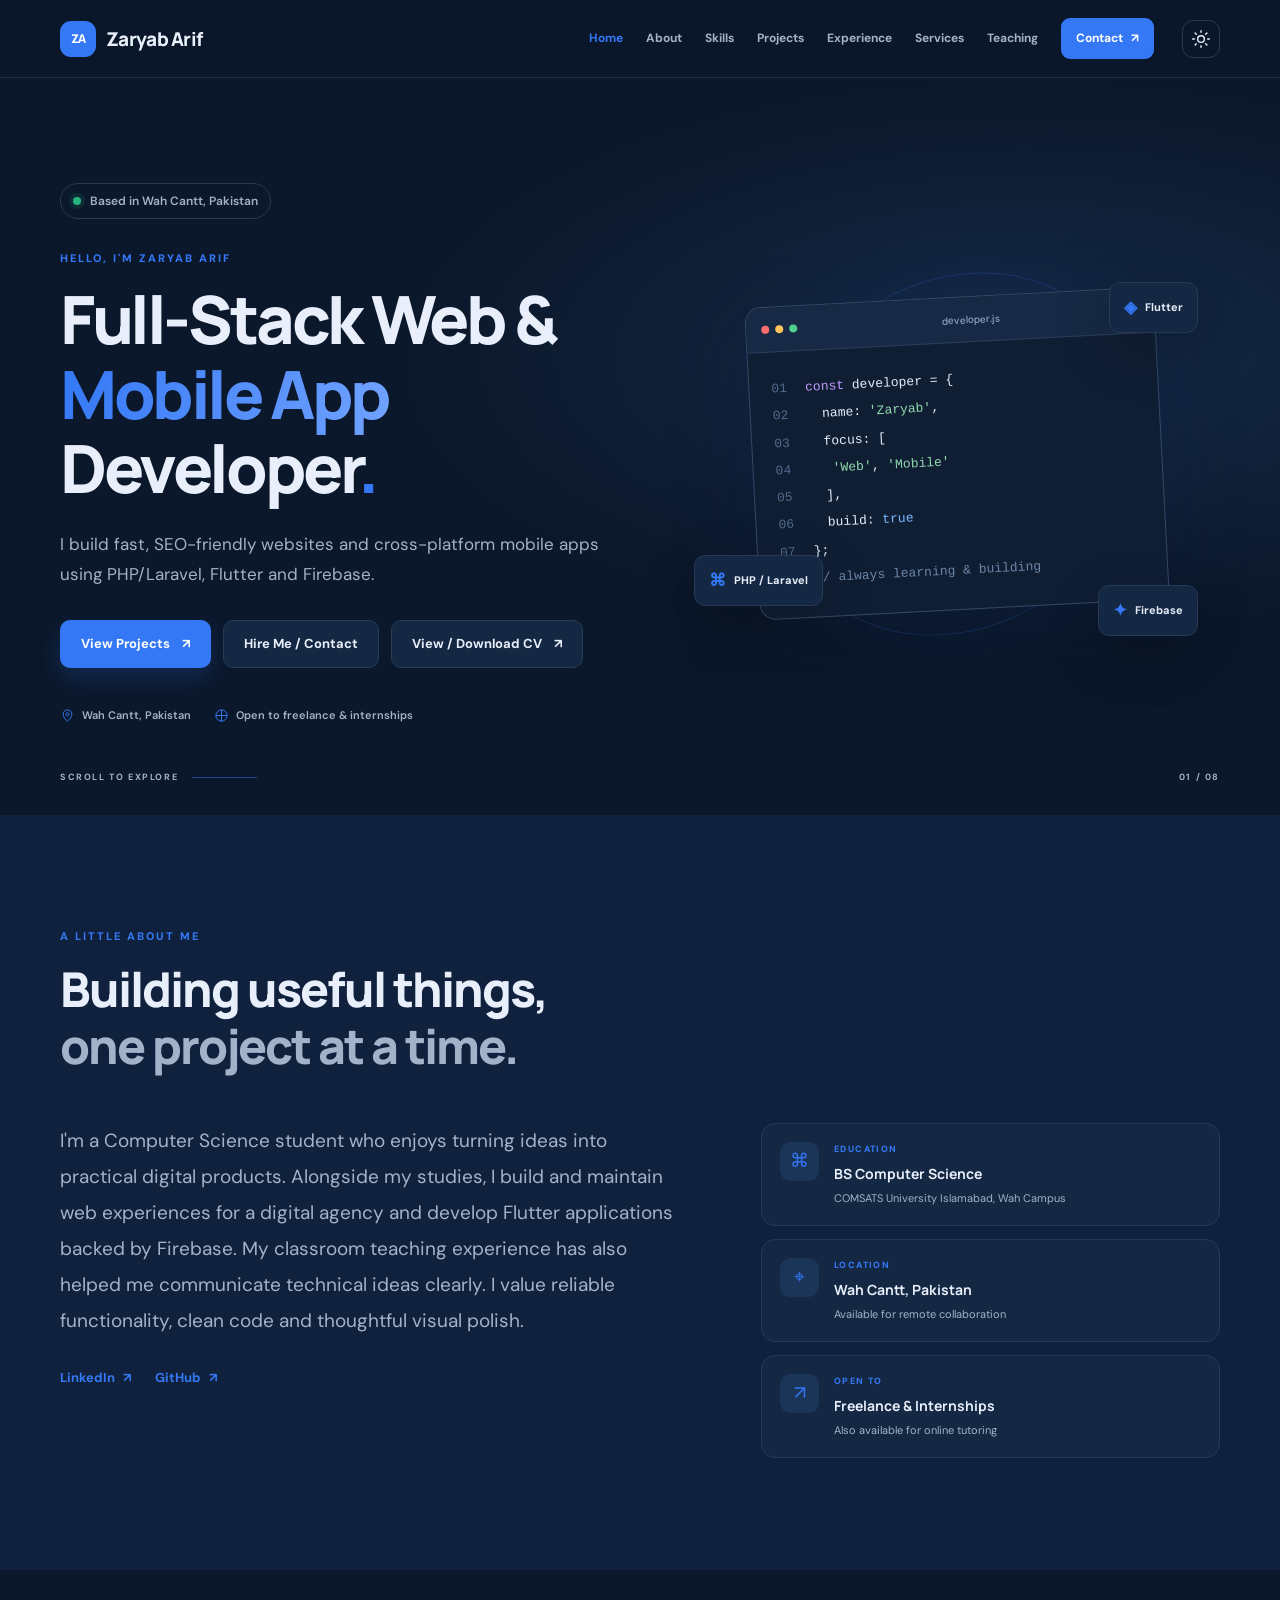
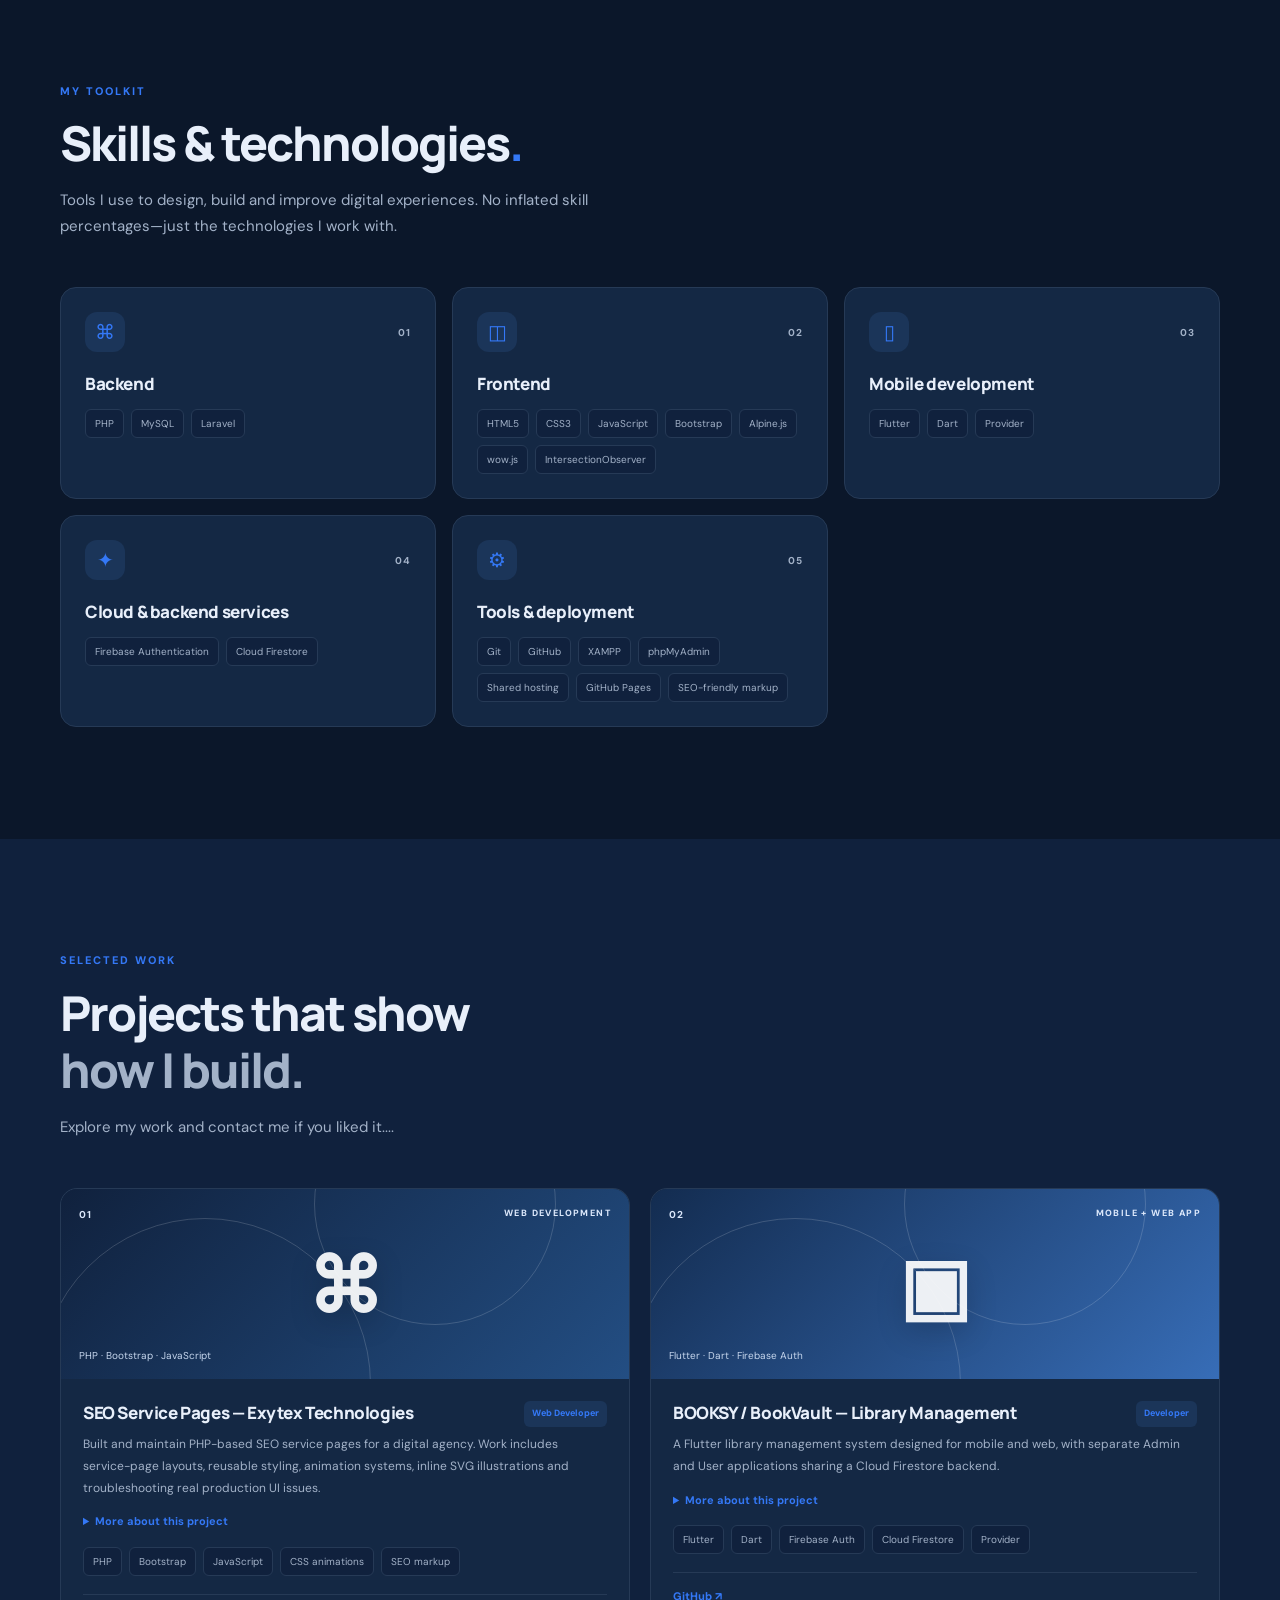
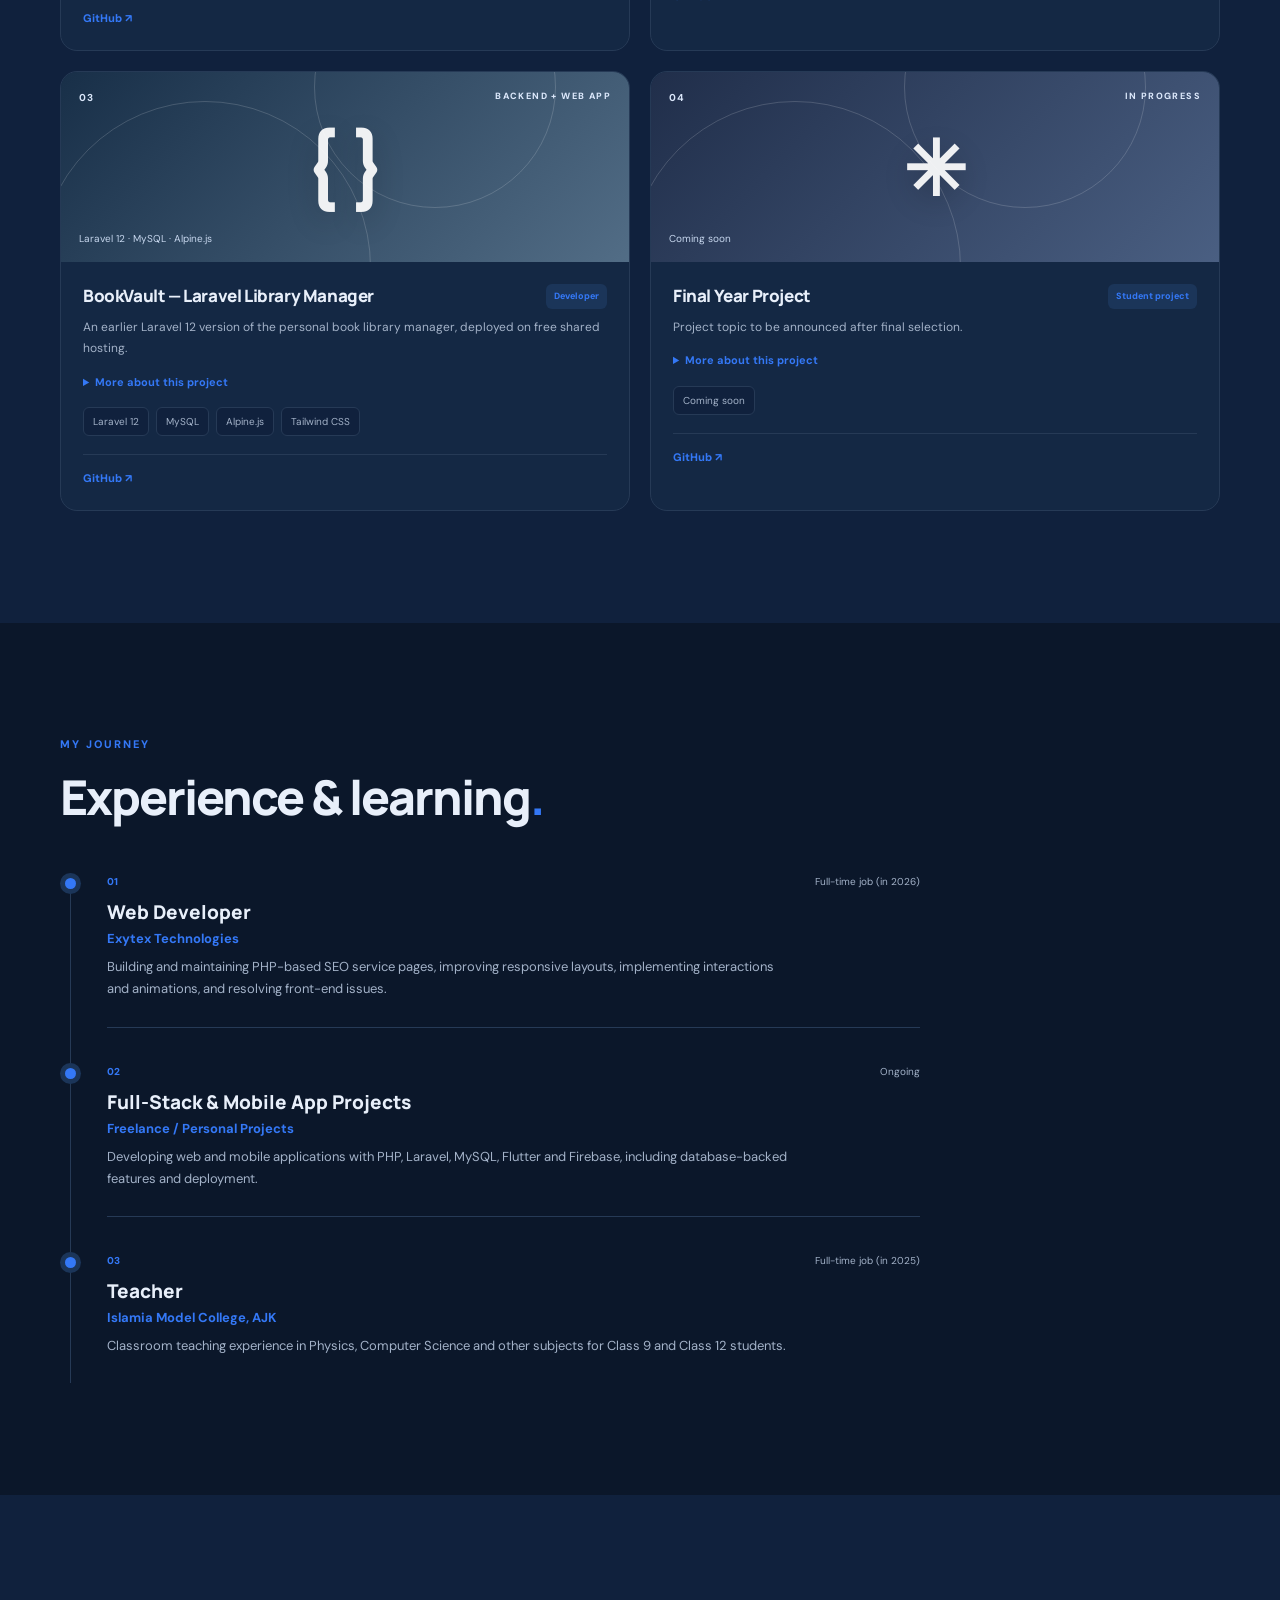
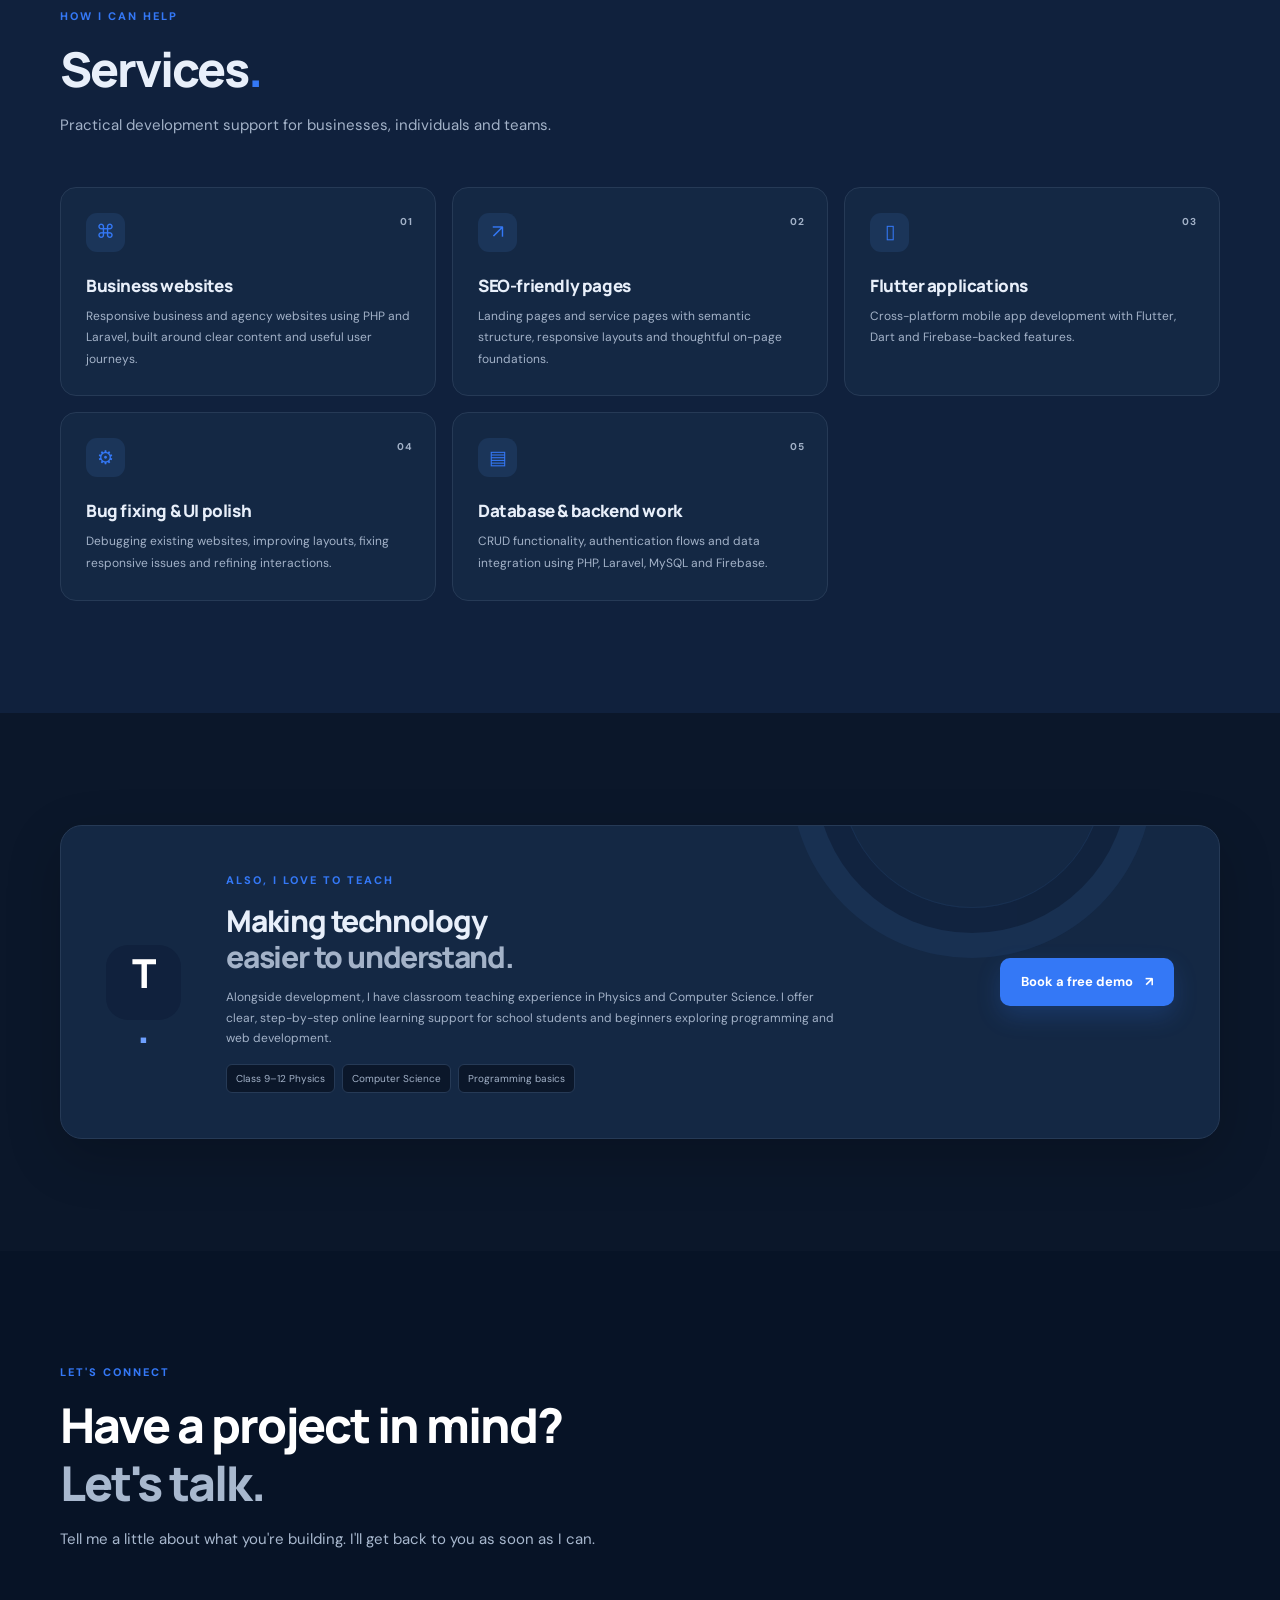
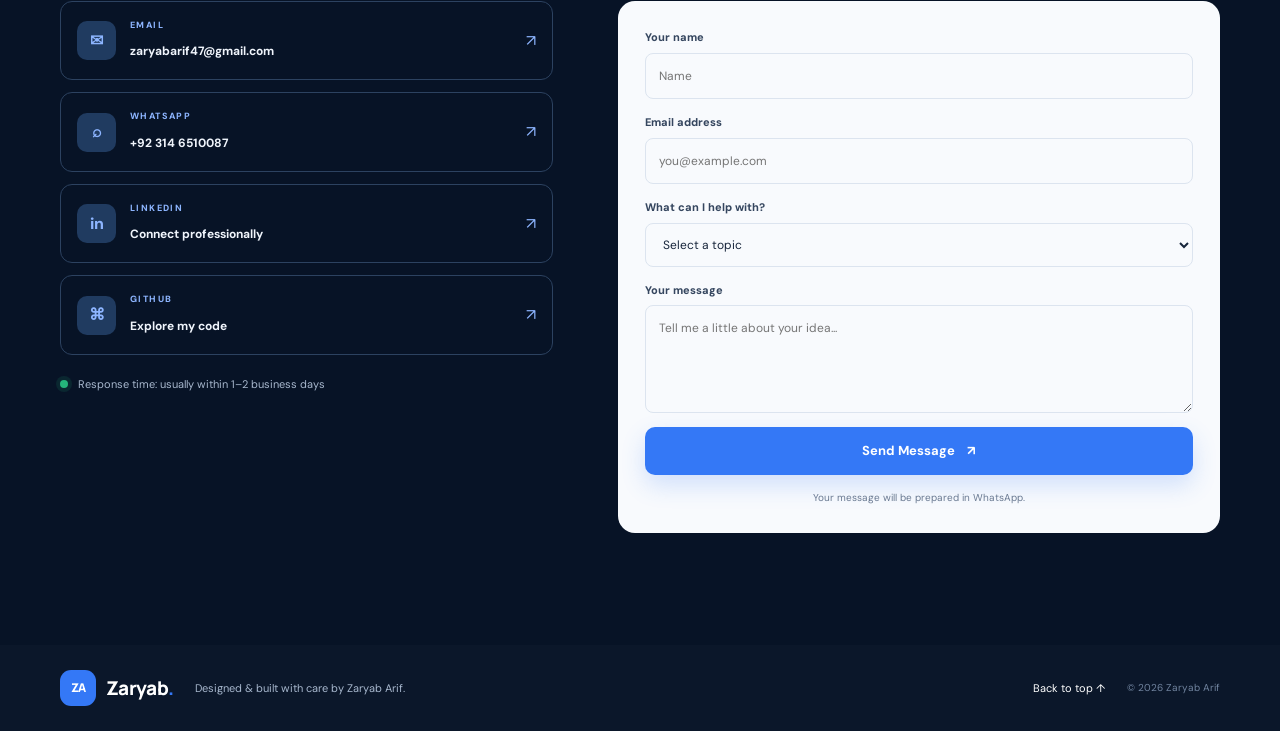
<file: index.html>
<!doctype html>
<html lang="en">
<head>
  <meta charset="utf-8">
  <meta name="viewport" content="width=device-width, initial-scale=1">
  <meta name="theme-color" content="#10213d">
  <meta name="description" content="Zaryab Arif is a Full-Stack Web & Mobile App Developer and Computer Science student in Wah Cantt, Pakistan. Explore web, Flutter and Firebase projects.">
  <meta name="author" content="Zaryab Arif">
  <meta property="og:type" content="website">
  <meta property="og:title" content="Zaryab Arif | Full-Stack Web & Mobile App Developer">
  <meta property="og:description" content="I build fast, SEO-friendly websites and cross-platform mobile apps using PHP/Laravel, Flutter and Firebase.">
  <meta property="og:url" content="https://YOUR-USERNAME.github.io/YOUR-REPOSITORY/">
  <meta property="og:image" content="https://YOUR-USERNAME.github.io/YOUR-REPOSITORY/assets/og-cover.svg">
  <meta name="twitter:card" content="summary_large_image">
  <link rel="canonical" href="https://YOUR-USERNAME.github.io/YOUR-REPOSITORY/">
  <link rel="icon" href="assets/favicon.svg" type="image/svg+xml">
  <link rel="preconnect" href="https://fonts.googleapis.com">
  <link rel="preconnect" href="https://fonts.gstatic.com" crossorigin>
  <link href="https://fonts.googleapis.com/css2?family=DM+Sans:wght@400;500;600;700&family=Manrope:wght@400;500;600;700;800&display=swap" rel="stylesheet">
  <link rel="stylesheet" href="styles.css">
  <title>Zaryab Arif | Full-Stack Web & Mobile App Developer</title>
</head>
<body>
  <a class="skip-link" href="#main">Skip to content</a>
  <header class="site-header" id="top">
    <nav class="nav container" aria-label="Main navigation">
      <a class="brand" href="#home" aria-label="Zaryab Arif home"><span class="brand-mark">ZA</span><span>Zaryab Arif<span class="brand-dot"></span></span></a>
      <button class="menu-toggle icon-button" aria-label="Open navigation menu" aria-expanded="false" aria-controls="nav-links">
        <svg viewBox="0 0 24 24" aria-hidden="true"><path d="M4 7h16M4 12h16M4 17h16"/></svg>
      </button>
      <div class="nav-links" id="nav-links">
        <a href="#home">Home</a><a href="#about">About</a><a href="#skills">Skills</a><a href="#projects">Projects</a><a href="#experience">Experience</a><a href="#services">Services</a><a href="#teaching">Teaching</a><a class="nav-contact" href="#contact">Contact <span aria-hidden="true">↗</span></a>
      </div>
      <button class="theme-toggle icon-button" aria-label="Switch to light mode" title="Toggle color theme">
        <svg class="sun-icon" viewBox="0 0 24 24" aria-hidden="true"><circle cx="12" cy="12" r="4"/><path d="M12 2v2m0 16v2M4.93 4.93l1.42 1.42m11.3 11.3 1.42 1.42M2 12h2m16 0h2M4.93 19.07l1.42-1.42m11.3-11.3 1.42-1.42"/></svg>
        <svg class="moon-icon" viewBox="0 0 24 24" aria-hidden="true"><path d="M20.5 14.2A8.5 8.5 0 0 1 9.8 3.5 8.5 8.5 0 1 0 20.5 14.2Z"/></svg>
      </button>
    </nav>
  </header>

  <main id="main">
    <section class="hero section" id="home">
      <div class="container hero-grid">
        <div class="hero-copy reveal">
          <div class="eyebrow"><span class="status-dot"></span><span id="hero-location">Based in Wah Cantt, Pakistan</span></div>
          <p class="hero-kicker">HELLO, I'M <span id="hero-name">ZARYAB ARIF</span></p>
          <h1>Full-Stack Web &amp; <span class="gradient-text">Mobile App</span> Developer<span class="accent-period">.</span></h1>
          <p class="hero-description" id="hero-pitch">I build fast, SEO-friendly websites and cross-platform mobile apps using PHP/Laravel, Flutter and Firebase.</p>
          <div class="hero-actions">
            <a class="button button-primary" href="#projects">View Projects <span aria-hidden="true">↗</span></a>
            <a class="button button-secondary" href="#contact">Hire Me / Contact</a>
            <a class="button button-secondary"
   href="assets/Zaryab-Arif-CV.pdf"
   target="_blank"
   rel="noopener noreferrer">
   View / Download CV <span aria-hidden="true">↗</span>
</a>
          </div>
          <div class="hero-meta">
            <span><svg viewBox="0 0 24 24" aria-hidden="true"><path d="M12 21s7-5.2 7-11a7 7 0 1 0-14 0c0 5.8 7 11 7 11Z"/><circle cx="12" cy="10" r="2.3"/></svg><span id="hero-city">Wah Cantt, Pakistan</span></span>
            <span><svg viewBox="0 0 24 24" aria-hidden="true"><path d="M12 3v18M3 12h18"/><circle cx="12" cy="12" r="9"/></svg>Open to freelance &amp; internships</span>
          </div>
        </div>
        <div class="hero-art reveal" aria-label="Abstract illustration of web and mobile development">
          <div class="orbit orbit-one"></div><div class="orbit orbit-two"></div>
          <div class="code-window">
            <div class="window-top"><span></span><span></span><span></span><b>developer.js</b></div>
            <div class="code-lines" aria-hidden="true">
              <p><i>01</i> <span class="code-purple">const</span> developer = {</p>
              <p><i>02</i> &nbsp; name: <span class="code-green">'Zaryab'</span>,</p>
              <p><i>03</i> &nbsp; focus: [</p>
              <p><i>04</i> &nbsp;&nbsp; <span class="code-green">'Web'</span>, <span class="code-green">'Mobile'</span></p>
              <p><i>05</i> &nbsp; ],</p>
              <p><i>06</i> &nbsp; build: <span class="code-blue">true</span></p>
              <p><i>07</i> };</p>
              <p class="code-comment"><i>08</i> // always learning & building</p>
            </div>
          </div>
          <div class="floating-chip chip-flutter"><span class="chip-symbol">◈</span> Flutter</div>
          <div class="floating-chip chip-php"><span class="chip-symbol">⌘</span> PHP / Laravel</div>
          <div class="floating-chip chip-firebase"><span class="chip-symbol">✦</span> Firebase</div>
          <div class="hero-glow"></div>
        </div>
      </div>
      <div class="container hero-bottom"><span>SCROLL TO EXPLORE</span><span class="scroll-line"></span><span>01 / 08</span></div>
    </section>

    <section class="section section-soft" id="about">
      <div class="container">
        <div class="section-heading reveal"><p class="section-label">A LITTLE ABOUT ME</p><h2>Building useful things,<br><span class="muted-heading">one project at a time.</span></h2></div>
        <div class="about-grid">
          <div class="about-main reveal"><p class="large-copy" id="about-copy">I'm a Computer Science student who enjoys turning ideas into practical digital products. Alongside my studies, I build and maintain web experiences for a digital agency and develop Flutter applications backed by Firebase. My classroom teaching experience has also helped me communicate technical ideas clearly. I value reliable functionality, clean code and thoughtful visual polish.</p>
            <div class="about-links"><a href="https://www.linkedin.com/in/zaryab-arif-a4a70a3a6" target="_blank" rel="noopener noreferrer">LinkedIn <span>↗</span></a><a href="https://github.com/zaryabarif47-byte" target="_blank" rel="noopener noreferrer">GitHub <span>↗</span></a></div>
          </div>
          <div class="about-facts reveal">
            <div class="fact-card"><span class="fact-icon">⌘</span><div><small>EDUCATION</small><strong>BS Computer Science</strong><p>COMSATS University Islamabad, Wah Campus</p></div></div>
            <div class="fact-card"><span class="fact-icon">⌖</span><div><small>LOCATION</small><strong>Wah Cantt, Pakistan</strong><p>Available for remote collaboration</p></div></div>
            <div class="fact-card"><span class="fact-icon">↗</span><div><small>OPEN TO</small><strong>Freelance &amp; Internships</strong><p>Also available for online tutoring</p></div></div>
          </div>
        </div>
      </div>
    </section>

    <section class="section" id="skills">
      <div class="container">
        <div class="section-heading reveal"><p class="section-label">MY TOOLKIT</p><h2>Skills &amp; technologies<span class="accent-period">.</span></h2><p class="section-intro">Tools I use to design, build and improve digital experiences. No inflated skill percentages—just the technologies I work with.</p></div>
        <div class="skills-grid" id="skills-grid"></div>
      </div>
    </section>

    <section class="section section-soft" id="projects">
      <div class="container">
        <div class="section-heading reveal"><p class="section-label">SELECTED WORK</p><h2>Projects that show<br><span class="muted-heading">how I build.</span></h2><p class="section-intro">Explore my work and contact me if you liked it....</p></div>
        <div class="projects-grid" id="projects-grid"></div>
        
      </div>
    </section>

    <section class="section" id="experience">
      <div class="container">
        <div class="section-heading reveal"><p class="section-label">MY JOURNEY</p><h2>Experience &amp; learning<span class="accent-period">.</span></h2></div>
        <div class="timeline" id="timeline"></div>
      </div>
    </section>

    <section class="section section-soft" id="services">
      <div class="container">
        <div class="section-heading reveal"><p class="section-label">HOW I CAN HELP</p><h2>Services<span class="accent-period">.</span></h2><p class="section-intro">Practical development support for businesses, individuals and teams.</p></div>
        <div class="services-grid" id="services-grid"></div>
      </div>
    </section>

    <section class="section teaching-section" id="teaching">
      <div class="container teaching-panel reveal">
        <div class="teaching-mark">T<span>.</span></div>
        <div class="teaching-copy"><p class="section-label">ALSO, I LOVE TO TEACH</p><h2>Making technology<br><span class="muted-heading">easier to understand.</span></h2><p>Alongside development, I have classroom teaching experience in Physics and Computer Science. I offer clear, step-by-step online learning support for school students and beginners exploring programming and web development.</p><div class="teaching-tags"><span>Class 9–12 Physics</span><span>Computer Science</span><span>Programming basics</span></div></div>
        <a class="button button-primary" id="teaching-cta" href="https://wa.me/923146510087" target="_blank" rel="noopener noreferrer">Book a free demo <span>↗</span></a>
      </div>
    </section>

    <section class="section contact-section" id="contact">
      <div class="container">
        <div class="section-heading reveal"><p class="section-label">LET'S CONNECT</p><h2>Have a project in mind?<br><span class="muted-heading">Let's talk.</span></h2><p class="section-intro">Tell me a little about what you're building. I'll get back to you as soon as I can.</p></div>
        <div class="contact-grid">
          <div class="contact-details reveal">
            <a class="contact-item" href="mailto:zaryabarif47@gmail.com"><span class="contact-icon">✉</span><span><small>EMAIL</small><strong>zaryabarif47@gmail.com</strong></span><span class="contact-arrow">↗</span></a>
            <a class="contact-item" href="https://wa.me/923146510087" target="_blank" rel="noopener noreferrer"><span class="contact-icon">⌕</span><span><small>WHATSAPP</small><strong>+92 314 6510087</strong></span><span class="contact-arrow">↗</span></a>            <a class="contact-item" href="https://www.linkedin.com/in/zaryab-arif-a4a70a3a6" target="_blank" rel="noopener noreferrer"><span class="contact-icon">in</span><span><small>LINKEDIN</small><strong>Connect professionally</strong></span><span class="contact-arrow">↗</span></a>
            <a class="contact-item" href="https://github.com/zaryabarif47-byte" target="_blank" rel="noopener noreferrer"><span class="contact-icon">⌘</span><span><small>GITHUB</small><strong>Explore my code</strong></span><span class="contact-arrow">↗</span></a>
            <div class="response-note"><span class="status-dot"></span> Response time: usually within 1–2 business days</div>
          </div>
          
<form class="contact-form reveal" id="contact-form">
    <div class="form-row">
        <label for="name">Your name</label>
        <input id="name" name="name" autocomplete="name" required placeholder="Name">
    </div>

    <div class="form-row">
        <label for="email">Email address</label>
        <input id="email" name="email" type="email" autocomplete="email" required placeholder="you@example.com">
    </div>

    <div class="form-row">
        <label for="subject">What can I help with?</label>
        <select id="subject" name="subject" required>
            <option value="" disabled selected>Select a topic</option>
            <option>Website development</option>
            <option>Mobile app development</option>
            <option>Bug fixing / UI improvements</option>
            <option>Online tutoring</option>
            <option>Internship / Collaboration</option>
            <option>Other</option>
        </select>
    </div>

    <div class="form-row">
        <label for="message">Your message</label>
        <textarea id="message" name="message" rows="4" required placeholder="Tell me a little about your idea..."></textarea>
    </div>

    <button class="button button-primary form-submit" type="submit">
        Send Message <span>↗</span>
    </button>

    <p class="form-status" id="form-status" role="status" aria-live="polite">
        Your message will be prepared in WhatsApp.
    </p>
</form>

        </div>
      </div>
    </section>
  </main>

  <footer class="footer">
    <div class="container footer-inner"><a class="brand" href="#home"><span class="brand-mark">ZA</span><span>Zaryab<span class="brand-dot">.</span></span></a><p>Designed &amp; built with care by Zaryab Arif.</p><a href="#top" class="back-top">Back to top ↑</a><span class="copyright">© <span id="year"></span> Zaryab Arif</span></div>
  </footer>
  <script src="data.js"></script>
  <script src="script.js" defer></script>
</body>
</html>
</file>
<file: styles.css>
@import url('https://fonts.googleapis.com/css2?family=DM+Sans:wght@400;500;600;700&family=Manrope:wght@400;500;600;700;800&display=swap');
:root{--navy:#10213d;--navy-2:#1c3456;--blue:#3478f6;--blue-2:#205fd3;--blue-pale:#eaf1ff;--ink:#17253b;--muted:#68778d;--line:#e3e9f1;--surface:#fff;--surface-2:#f5f8fc;--card:#fff;--shadow:0 18px 55px rgba(16,33,61,.08);--radius:20px;--font-body:'DM Sans',sans-serif;--font-heading:'Manrope',sans-serif;color-scheme:dark}
:root[data-theme="dark"]{--navy:#10213d;--navy-2:#1c3456;--ink:#e8effa;--muted:#a3b2c8;--line:#263a56;--surface:#0b172a;--surface-2:#10213d;--card:#142844;--blue-pale:#1b3559;--shadow:0 18px 55px rgba(0,0,0,.2);color-scheme:dark}
:root[data-theme="light"]{--navy:#f6f8fc;--navy-2:#eaf0f8;--ink:#14233b;--muted:#63728a;--line:#dfe6ef;--surface:#fff;--surface-2:#f4f7fb;--card:#fff;--blue-pale:#edf3ff;--shadow:0 18px 55px rgba(16,33,61,.08);color-scheme:light}
*{box-sizing:border-box}html{scroll-behavior:smooth;scroll-padding-top:88px}body{margin:0;background:var(--surface);color:var(--ink);font:400 16px/1.7 var(--font-body);-webkit-font-smoothing:antialiased}a{color:inherit;text-decoration:none}button,input,select,textarea{font:inherit}button,a{-webkit-tap-highlight-color:transparent}::selection{background:var(--blue);color:#fff}.container{width:min(1160px,calc(100% - 44px));margin-inline:auto}.section{padding:112px 0}.section-soft{background:var(--surface-2)}.skip-link{position:absolute;top:-60px;left:16px;background:var(--blue);color:#fff;padding:10px 16px;border-radius:8px;z-index:1000}.skip-link:focus{top:12px}
.site-header{height:78px;position:sticky;top:0;z-index:100;background:color-mix(in srgb,var(--surface) 88%,transparent);backdrop-filter:blur(18px);border-bottom:1px solid color-mix(in srgb,var(--line) 70%,transparent)}.nav{height:100%;display:flex;align-items:center;gap:28px}.brand{display:inline-flex;align-items:center;gap:10px;font:800 19px var(--font-heading);letter-spacing:-.7px;white-space:nowrap}.brand-mark{display:grid;place-items:center;width:36px;height:36px;border-radius:11px;background:var(--blue);color:white;font-size:12px;letter-spacing:-.5px}.brand-dot,.accent-period{color:var(--blue)}.nav-links{display:flex;align-items:center;gap:23px;margin-left:auto}.nav-links a{font-size:12px;font-weight:700;color:var(--muted);transition:color .2s}.nav-links a:hover,.nav-links a.active{color:var(--blue)}.nav-links .nav-contact{background:var(--blue);color:white;padding:10px 15px;border-radius:9px}.nav-links .nav-contact:hover{background:var(--blue-2);color:white}.nav-contact span{padding-left:5px}.icon-button{border:0;background:transparent;color:var(--ink);cursor:pointer;display:grid;place-items:center}.icon-button svg{width:20px;height:20px;fill:none;stroke:currentColor;stroke-width:1.7;stroke-linecap:round;stroke-linejoin:round}.theme-toggle{width:38px;height:38px;border:1px solid var(--line);border-radius:11px;flex:none}.moon-icon{display:none}.menu-toggle{display:none}
.hero{min-height:690px;padding:105px 0 30px;overflow:hidden;background:radial-gradient(ellipse at 80% 38%,color-mix(in srgb,var(--blue-pale) 65%,transparent),transparent 43%),var(--surface)}.hero-grid{display:grid;grid-template-columns:1.06fr .94fr;align-items:center;gap:40px}.eyebrow{display:inline-flex;align-items:center;gap:9px;padding:7px 12px;border:1px solid var(--line);border-radius:99px;color:var(--muted);font-size:12px;font-weight:600;margin-bottom:30px}.status-dot{width:8px;height:8px;background:#25b47b;border-radius:50%;box-shadow:0 0 0 4px rgba(37,180,123,.12)}.hero-kicker,.section-label{font-size:11px;letter-spacing:2px;font-weight:800;color:var(--blue);margin:0 0 14px}.hero h1{font:800 clamp(42px,5.2vw,68px)/1.12 var(--font-heading);letter-spacing:-3.4px;margin:0;max-width:650px}.gradient-text{background:linear-gradient(100deg,#3478f6,#70a2ff);-webkit-background-clip:text;background-clip:text;color:transparent}.hero-description{max-width:540px;color:var(--muted);font-size:17px;line-height:1.8;margin:23px 0 30px}.hero-actions{display:flex;flex-wrap:wrap;gap:12px}.button{display:inline-flex;align-items:center;justify-content:center;gap:12px;min-height:48px;padding:0 20px;border-radius:10px;font-size:13px;font-weight:700;border:1px solid transparent;cursor:pointer;transition:transform .2s,background .2s,box-shadow .2s}.button:hover{transform:translateY(-3px)}.button-primary{background:var(--blue);color:#fff;box-shadow:0 10px 24px rgba(52,120,246,.2)}.button-primary:hover{background:var(--blue-2);box-shadow:0 13px 27px rgba(52,120,246,.27)}.button-secondary{border-color:var(--line);color:var(--ink);background:var(--card)}.button-secondary:hover{border-color:var(--blue);color:var(--blue)}.hero-meta{display:flex;gap:23px;flex-wrap:wrap;margin-top:38px;color:var(--muted);font-size:11px;font-weight:600}.hero-meta span{display:inline-flex;align-items:center;gap:7px}.hero-meta svg{width:15px;height:15px;fill:none;stroke:var(--blue);stroke-width:1.6}
.hero-art{height:440px;position:relative;display:grid;place-items:center}.hero-glow{position:absolute;width:290px;height:290px;background:var(--blue);opacity:.09;filter:blur(75px);border-radius:50%;z-index:0}.orbit{position:absolute;border:1px solid color-mix(in srgb,var(--blue) 20%,transparent);border-radius:50%;transform:rotate(-24deg)}.orbit-one{width:420px;height:250px}.orbit-two{width:340px;height:390px;transform:rotate(48deg)}.code-window{width:min(410px,92%);position:relative;z-index:2;background:#101e34;border:1px solid #344966;border-radius:16px;box-shadow:0 30px 80px rgba(10,25,48,.25);overflow:hidden;transform:rotate(-3deg)}.window-top{height:45px;background:#172944;border-bottom:1px solid #2a3d59;display:flex;align-items:center;gap:6px;padding:0 15px}.window-top>span{width:8px;height:8px;border-radius:50%;background:#ff6d6d}.window-top>span:nth-child(2){background:#ffc65c}.window-top>span:nth-child(3){background:#51cf91}.window-top b{font:500 10px var(--font-body);color:#91a5c2;margin-left:auto;margin-right:auto}.code-lines{padding:23px 22px 25px}.code-lines p{font:500 13px/2.1 ui-monospace,SFMono-Regular,Consolas,monospace;color:#e3ecfb;margin:0;white-space:nowrap}.code-lines i{font-style:normal;color:#526a8a;display:inline-block;width:26px}.code-purple{color:#c49cff}.code-green{color:#91d9ae}.code-blue{color:#7cb8ff}.code-comment{color:#6c86a7!important}.floating-chip{position:absolute;z-index:3;background:var(--card);border:1px solid var(--line);box-shadow:var(--shadow);border-radius:11px;padding:10px 14px;font-size:11px;font-weight:700;display:flex;align-items:center;gap:8px;animation:float 5s ease-in-out infinite}.chip-symbol{color:var(--blue);font-size:17px}.chip-flutter{top:48px;right:22px}.chip-php{bottom:68px;left:0;animation-delay:-1.7s}.chip-firebase{bottom:38px;right:22px;animation-delay:-3s}.hero-bottom{display:flex;align-items:center;gap:14px;color:var(--muted);font-size:9px;letter-spacing:1.6px;font-weight:700;margin-top:45px}.scroll-line{height:1px;width:65px;background:var(--blue);opacity:.5}.hero-bottom span:last-child{margin-left:auto}
.section-heading{margin-bottom:48px}.section-heading h2{font:800 clamp(32px,4vw,48px)/1.2 var(--font-heading);letter-spacing:-2px;margin:0;color:var(--ink)}.muted-heading{color:var(--muted)}.section-intro{max-width:570px;color:var(--muted);margin:16px 0 0;font-size:15px}.about-grid{display:grid;grid-template-columns:1.15fr .85fr;gap:80px;align-items:start}.large-copy{font-size:19px;line-height:1.9;color:var(--muted);margin:0}.about-links{display:flex;gap:24px;margin-top:28px}.about-links a{font-size:13px;font-weight:700;color:var(--blue)}.about-links span{margin-left:5px}.about-facts{display:grid;gap:13px}.fact-card{display:flex;gap:15px;padding:18px;background:var(--card);border:1px solid var(--line);border-radius:14px}.fact-icon,.service-icon{display:grid;place-items:center;flex:none;width:39px;height:39px;background:var(--blue-pale);color:var(--blue);border-radius:11px;font-size:19px}.fact-card small,.contact-item small{display:block;font-size:9px;letter-spacing:1.4px;font-weight:800;color:var(--blue);margin-bottom:3px}.fact-card strong{font:700 14px var(--font-heading)}.fact-card p{margin:3px 0 0;color:var(--muted);font-size:11px;line-height:1.5}
.skills-grid{display:grid;grid-template-columns:repeat(3,1fr);gap:16px}.skill-card{padding:24px;background:var(--card);border:1px solid var(--line);border-radius:16px;transition:transform .25s,border-color .25s,box-shadow .25s}.skill-card:hover,.project-card:hover,.service-card:hover{transform:translateY(-5px);border-color:color-mix(in srgb,var(--blue) 45%,var(--line));box-shadow:var(--shadow)}.skill-card-top{display:flex;justify-content:space-between;align-items:center}.skill-icon{width:40px;height:40px;display:grid;place-items:center;background:var(--blue-pale);border-radius:12px;color:var(--blue);font-size:20px}.skill-index,.project-number,.service-number{color:var(--muted);font-size:10px;letter-spacing:1px;font-weight:700}.skill-card h3,.project-content h3,.service-card h3{font:800 17px var(--font-heading);margin:20px 0 14px;letter-spacing:-.4px}.skill-tags,.project-tags,.teaching-tags{display:flex;flex-wrap:wrap;gap:7px}.skill-tags span,.project-tags span,.teaching-tags span{font-size:10px;color:var(--muted);background:var(--surface-2);border:1px solid var(--line);padding:5px 9px;border-radius:6px}
.projects-grid{display:grid;grid-template-columns:repeat(2,1fr);gap:20px}.project-card{background:var(--card);border:1px solid var(--line);border-radius:17px;overflow:hidden;transition:transform .25s,border-color .25s,box-shadow .25s}.project-visual{height:190px;position:relative;overflow:hidden;display:flex;align-items:center;justify-content:center;background:linear-gradient(135deg,#10213d,#234e83)}.project-visual:before,.project-visual:after{content:"";position:absolute;border:1px solid rgba(255,255,255,.16);border-radius:50%;width:240px;height:240px;transform:translate(90px,-80px)}.project-visual:after{width:330px;height:330px;transform:translate(-140px,100px)}.project-visual-booksy{background:linear-gradient(135deg,#132c50,#376db7)}.project-visual-laravel-bookvault{background:linear-gradient(135deg,#182f48,#526d86)}.project-visual-fyp{background:linear-gradient(135deg,#202e4a,#4a5f82)}.project-number,.project-category{position:absolute;top:17px;color:#dce8fb;z-index:1}.project-number{left:18px}.project-category{right:18px;font-size:9px;letter-spacing:1.4px;font-weight:800}.project-visual-mark{font:800 76px var(--font-heading);color:rgba(255,255,255,.92);z-index:1;text-shadow:0 10px 30px rgba(0,0,0,.2)}.visual-caption{position:absolute;bottom:15px;left:18px;color:#c7d7ee;font-size:10px;z-index:1}.project-content{padding:22px}.project-title-row{display:flex;justify-content:space-between;align-items:flex-start;gap:12px}.project-content h3{margin:0 0 10px}.project-role{font-size:9px;color:var(--blue);font-weight:800;white-space:nowrap;background:var(--blue-pale);padding:5px 8px;border-radius:6px}.project-content>p,.project-details p{color:var(--muted);font-size:12px;line-height:1.8;margin:0 0 13px}.project-details{margin:8px 0 14px}.project-details summary{font-size:11px;font-weight:700;color:var(--blue);cursor:pointer}.project-details p{margin:8px 0 0}.project-tags{margin-top:16px}.project-links{display:flex;gap:17px;margin-top:18px;padding-top:14px;border-top:1px solid var(--line)}.project-links a{font-size:11px;font-weight:800;color:var(--blue)}.link-placeholder{font-size:10px;color:var(--muted);font-style:italic}.project-note{display:flex;align-items:center;gap:12px;margin-top:25px;color:var(--muted);font-size:12px}.project-note p{margin:0}.note-mark{display:grid;place-items:center;width:25px;height:25px;border-radius:50%;background:var(--blue-pale);color:var(--blue)}code{background:var(--surface-2);padding:2px 5px;border-radius:4px}
.timeline{max-width:850px;margin-left:10px;border-left:1px solid var(--line)}.timeline-item{position:relative;padding:0 0 35px 36px}.timeline-item:last-child{padding-bottom:0}.timeline-marker{position:absolute;left:-6px;top:5px;width:11px;height:11px;border-radius:50%;background:var(--blue);box-shadow:0 0 0 5px var(--blue-pale)}.timeline-content{padding:0 0 26px;border-bottom:1px solid var(--line)}.timeline-item:last-child .timeline-content{border:0}.timeline-top{display:flex;justify-content:space-between;gap:15px;margin-bottom:9px}.timeline-number{font-size:10px;font-weight:800;color:var(--blue)}.timeline-type{font-size:10px;color:var(--muted)}.timeline-content h3{font:800 19px var(--font-heading);margin:0}.timeline-content h4{font:700 13px var(--font-body);color:var(--blue);margin:5px 0 9px}.timeline-content p{font-size:13px;color:var(--muted);max-width:680px;margin:0}
.services-grid{display:grid;grid-template-columns:repeat(3,1fr);gap:16px}.service-card{position:relative;padding:25px;background:var(--card);border:1px solid var(--line);border-radius:16px;transition:transform .25s,border-color .25s,box-shadow .25s}.service-card .service-icon{margin-bottom:22px}.service-number{position:absolute;right:22px;top:25px}.service-card h3{margin:0 0 9px}.service-card p{font-size:12px;line-height:1.8;color:var(--muted);margin:0}
.teaching-panel{position:relative;display:grid;grid-template-columns:90px 1fr auto;gap:30px;align-items:center;padding:45px;background:var(--card);border:1px solid var(--line);border-radius:22px;box-shadow:var(--shadow);overflow:hidden}.teaching-panel:after{content:"";position:absolute;width:260px;height:260px;right:10%;top:-180px;border:1px solid var(--blue-pale);border-radius:50%;box-shadow:0 0 0 25px var(--surface-2),0 0 0 50px var(--blue-pale);opacity:.65}.teaching-mark{width:75px;height:75px;border-radius:22px;display:grid;place-items:center;background:var(--navy);color:white;font:800 40px var(--font-heading);z-index:1}.teaching-mark span{color:#6ea0ff}.teaching-copy{z-index:1}.teaching-copy h2{font:800 30px/1.2 var(--font-heading);letter-spacing:-1.2px;margin:0 0 12px}.teaching-copy>p:not(.section-label){font-size:12px;color:var(--muted);max-width:620px;margin:0 0 16px}.teaching-tags span{background:var(--surface)}.teaching-panel>.button{z-index:1;white-space:nowrap}
.contact-section{background:var(--navy);color:#fff}.contact-section .section-heading h2{color:#fff}.contact-section .muted-heading,.contact-section .section-intro{color:#a8b8ce}.contact-grid{display:grid;grid-template-columns:.9fr 1.1fr;gap:65px;align-items:start}.contact-details{display:grid;gap:12px}.contact-item{display:flex;align-items:center;gap:14px;padding:16px;border:1px solid #2c4260;border-radius:12px;transition:border-color .2s,background .2s}.contact-item:hover{border-color:#5e91ed;background:rgba(255,255,255,.035)}.contact-icon{display:grid;place-items:center;width:39px;height:39px;background:#203b60;border-radius:10px;color:#8db5ff;font-weight:800;flex:none}.contact-item span:nth-child(2){min-width:0}.contact-item small{color:#8db5ff}.contact-item strong{font-size:12px;color:#f0f5fc;overflow-wrap:anywhere}.contact-arrow{margin-left:auto;color:#8db5ff}.response-note{display:flex;align-items:center;gap:10px;color:#a8b8ce;font-size:11px;margin-top:8px}.contact-form{padding:27px;background:#fff;border-radius:17px;color:#17253b;display:grid;gap:14px}.form-row{display:grid;gap:6px}.form-row label{font-size:11px;font-weight:800;color:#35465f}.form-row input,.form-row select,.form-row textarea{width:100%;border:1px solid #dce4ef;border-radius:8px;background:#f8fafd;padding:12px 13px;color:#17253b;font-size:12px;outline:none}.form-row input:focus,.form-row select:focus,.form-row textarea:focus{border-color:#3478f6;box-shadow:0 0 0 3px rgba(52,120,246,.12)}.form-row textarea{resize:vertical;min-height:105px}.form-submit{width:100%;border:0}.form-submit:disabled{opacity:.7;cursor:wait}.form-status{font-size:10px;color:#697991;margin:0;text-align:center}.honeypot{position:absolute;left:-9999px;width:1px;height:1px;overflow:hidden}
.footer{background:#0b172a;color:#a8b8ce;padding:25px 0}.footer-inner{display:flex;align-items:center;gap:22px;flex-wrap:wrap}.footer .brand{color:#fff}.footer .brand-mark{background:#3478f6}.footer p{font-size:11px;margin:0}.back-top{font-size:11px;color:#fff;margin-left:auto}.copyright{font-size:10px;color:#71849f}
.reveal{opacity:0;transform:translateY(18px);transition:opacity .65s ease,transform .65s ease}.reveal.is-visible{opacity:1;transform:translateY(0)}@keyframes float{0%,100%{transform:translateY(0)}50%{transform:translateY(-10px)}}
:root:not([data-theme="dark"]) .sun-icon{display:none}:root:not([data-theme="dark"]) .moon-icon{display:block}
@media(max-width:1050px){.nav-links{gap:13px}.nav-links a{font-size:11px}.nav{gap:15px}.hero{padding-top:80px}.hero h1{font-size:58px}.about-grid{gap:45px}.teaching-panel{grid-template-columns:70px 1fr}.teaching-panel>.button{grid-column:2;justify-self:start}}
@media(max-width:820px){.section{padding:85px 0}.nav{justify-content:space-between}.menu-toggle{display:grid;margin-left:auto}.theme-toggle{margin-left:0}.nav-links{display:none;position:absolute;top:77px;left:0;right:0;margin:0;padding:18px 22px 22px;background:var(--surface);border-bottom:1px solid var(--line);box-shadow:var(--shadow);grid-template-columns:repeat(2,1fr);gap:0 15px}.nav-links.is-open{display:grid}.nav-links a{padding:12px 4px;font-size:13px}.nav-links .nav-contact{margin-top:5px;text-align:center}.hero{padding-top:70px;min-height:auto}.hero-grid{grid-template-columns:1fr;gap:25px}.hero-copy{max-width:680px}.hero h1{font-size:clamp(45px,9vw,64px)}.hero-art{height:360px;max-width:600px;width:100%;margin:auto}.hero-bottom{margin-top:15px}.about-grid{grid-template-columns:1fr;gap:35px}.skills-grid{grid-template-columns:repeat(2,1fr)}.services-grid{grid-template-columns:repeat(2,1fr)}.contact-grid{grid-template-columns:1fr;gap:35px}.teaching-panel{padding:30px;gap:22px}.teaching-copy h2{font-size:27px}}
@media(max-width:560px){.container{width:min(100% - 34px,1160px)}.section{padding:70px 0}.site-header{height:68px}.nav-links{top:67px}.brand{font-size:17px}.brand-mark{width:33px;height:33px}.hero{padding-top:55px}.hero h1{font-size:43px;letter-spacing:-2.4px}.hero-description{font-size:15px}.hero-meta{gap:12px;flex-direction:column}.hero-art{height:300px}.code-window{width:90%}.code-lines{padding:16px}.code-lines p{font-size:10px}.orbit-one{width:300px;height:190px}.orbit-two{width:260px;height:300px}.chip-flutter{right:0;top:22px}.chip-php{left:0;bottom:38px}.chip-firebase{right:0;bottom:14px}.floating-chip{font-size:9px;padding:8px 10px}.section-heading{margin-bottom:32px}.section-heading h2{font-size:34px;letter-spacing:-1.4px}.large-copy{font-size:16px}.skills-grid,.projects-grid,.services-grid{grid-template-columns:1fr}.project-visual{height:165px}.project-title-row{display:block}.project-role{display:inline-block;margin:0 0 12px}.timeline-item{padding-left:25px}.timeline-top{align-items:flex-start;flex-direction:column;gap:3px}.teaching-panel{grid-template-columns:1fr;padding:25px}.teaching-mark{width:58px;height:58px;font-size:31px}.teaching-copy h2{font-size:26px}.teaching-panel>.button{grid-column:1}.contact-form{padding:19px}.footer-inner{gap:12px}.footer p{order:3;width:100%}.back-top{margin-left:auto}.copyright{margin-left:auto}}
@media(prefers-reduced-motion:reduce){html{scroll-behavior:auto}*,*::before,*::after{animation-duration:.01ms!important;animation-iteration-count:1!important;transition-duration:.01ms!important}.reveal{opacity:1;transform:none}}

.cv-link{display:inline-flex;align-items:center;gap:7px;padding:8px 2px;color:var(--blue);font-size:12px;font-weight:800}.cv-link:hover{text-decoration:underline}
:root[data-theme="dark"] .contact-section{background:#071326}
:root[data-theme="dark"] .contact-form{background:#f8fafd}
</file>
